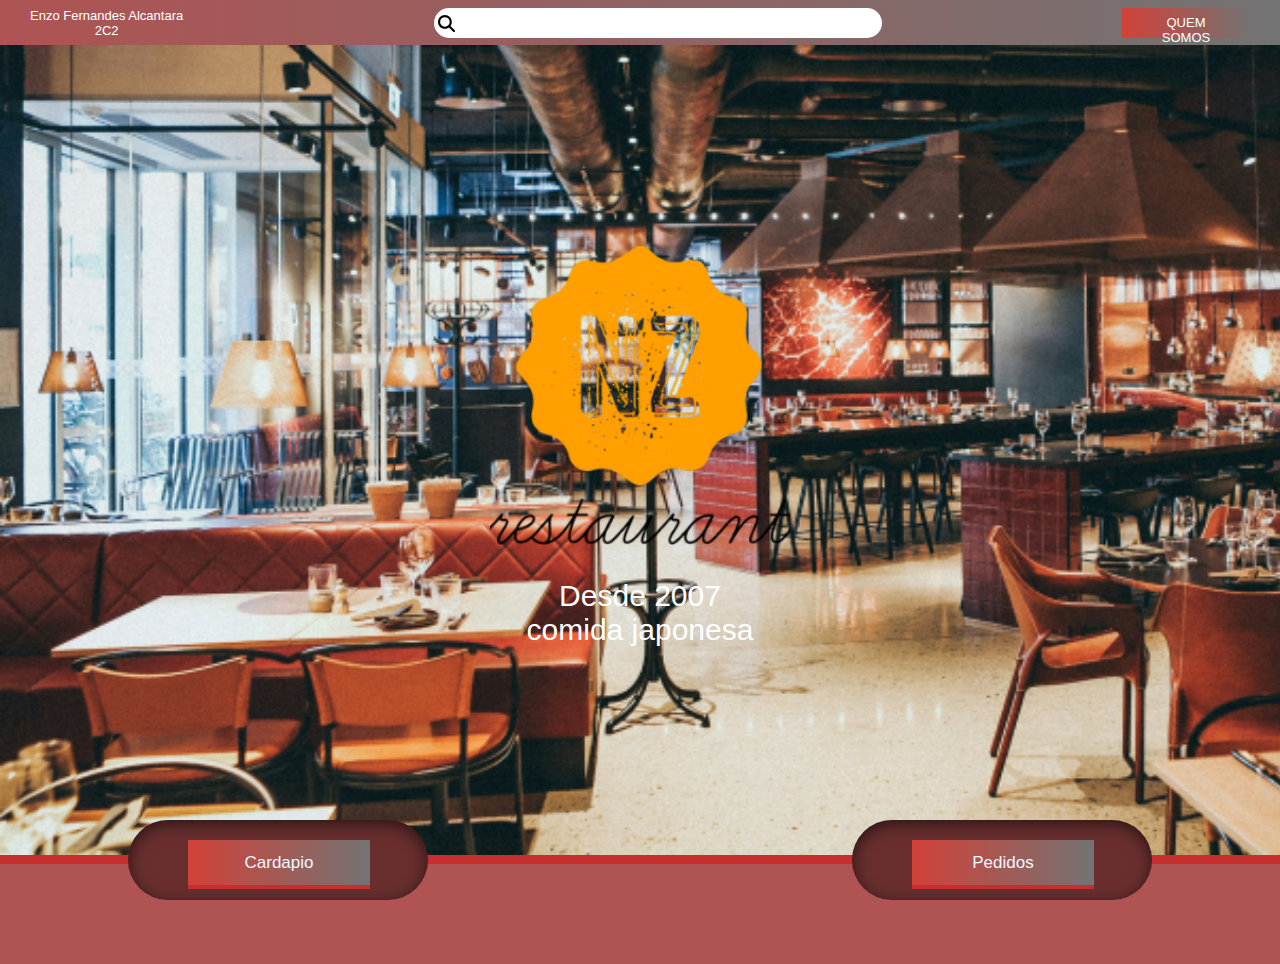
<file: index.html>
<!DOCTYPE html>
<html lang="en">

<head>
    <meta charset="UTF-8">
    <meta name="viewport" content="width=device-width, initial-scale=1.0">
    <title>comeco</title>
    <link rel="stylesheet" href="index.css">
</head>

<body>
    <header id="comeco">
        <div>
            <p>
                Enzo Fernandes Alcantara <br>
                2C2
            </p>
        </div>
        <div id="pesquisa">
            <svg xmlns="http://www.w3.org/2000/svg"
                viewBox="0 0 512 512"><!--!Font Awesome Free 6.6.0 by @fontawesome - https://fontawesome.com License - https://fontawesome.com/license/free Copyright 2024 Fonticons, Inc.-->
                <path
                    d="M416 208c0 45.9-14.9 88.3-40 122.7L502.6 457.4c12.5 12.5 12.5 32.8 0 45.3s-32.8 12.5-45.3 0L330.7 376c-34.4 25.2-76.8 40-122.7 40C93.1 416 0 322.9 0 208S93.1 0 208 0S416 93.1 416 208zM208 352a144 144 0 1 0 0-288 144 144 0 1 0 0 288z" />
            </svg>
        </div>
        <div id="botao1">
            <li>
                <p>
                    <a href="quemsomos.html">QUEM SOMOS</a>
                </p>
                <div>

                </div>
            </li>

        </div>



    </header>
    
    <aside> 
        
            <div id="logo">
               <img src="8955557472_dce7524c-7a35-4fd9-a62b-56e09635dacf 1.png" alt=" ">
            </div>
            <p id="textologo">Desde 2007 <br>
                comida japonesa</p>
        
       
        <div id="caixa">
            <ul>
                <a href="cardapio.html">
                    <div id="botao23">
                        <p>Cardapio</p>
                        <div id="linhared23"></div>
                    </div>
                </a>
                
            </ul>
        </div>
        <div id="caixa2">
            <ul>
                <a href="pedidos.html">
                    <div id="botao23">
                        <p>Pedidos</p>
                        <div id="linhared23"></div>
                </div>
                </a>
               
            </ul>
        </div>
        <div id="imagem">
        </div>
       
    </aside>
    <div id="linhavermelha"></div>
    <nav>
       
    </nav>





</body>

</html>
</file>
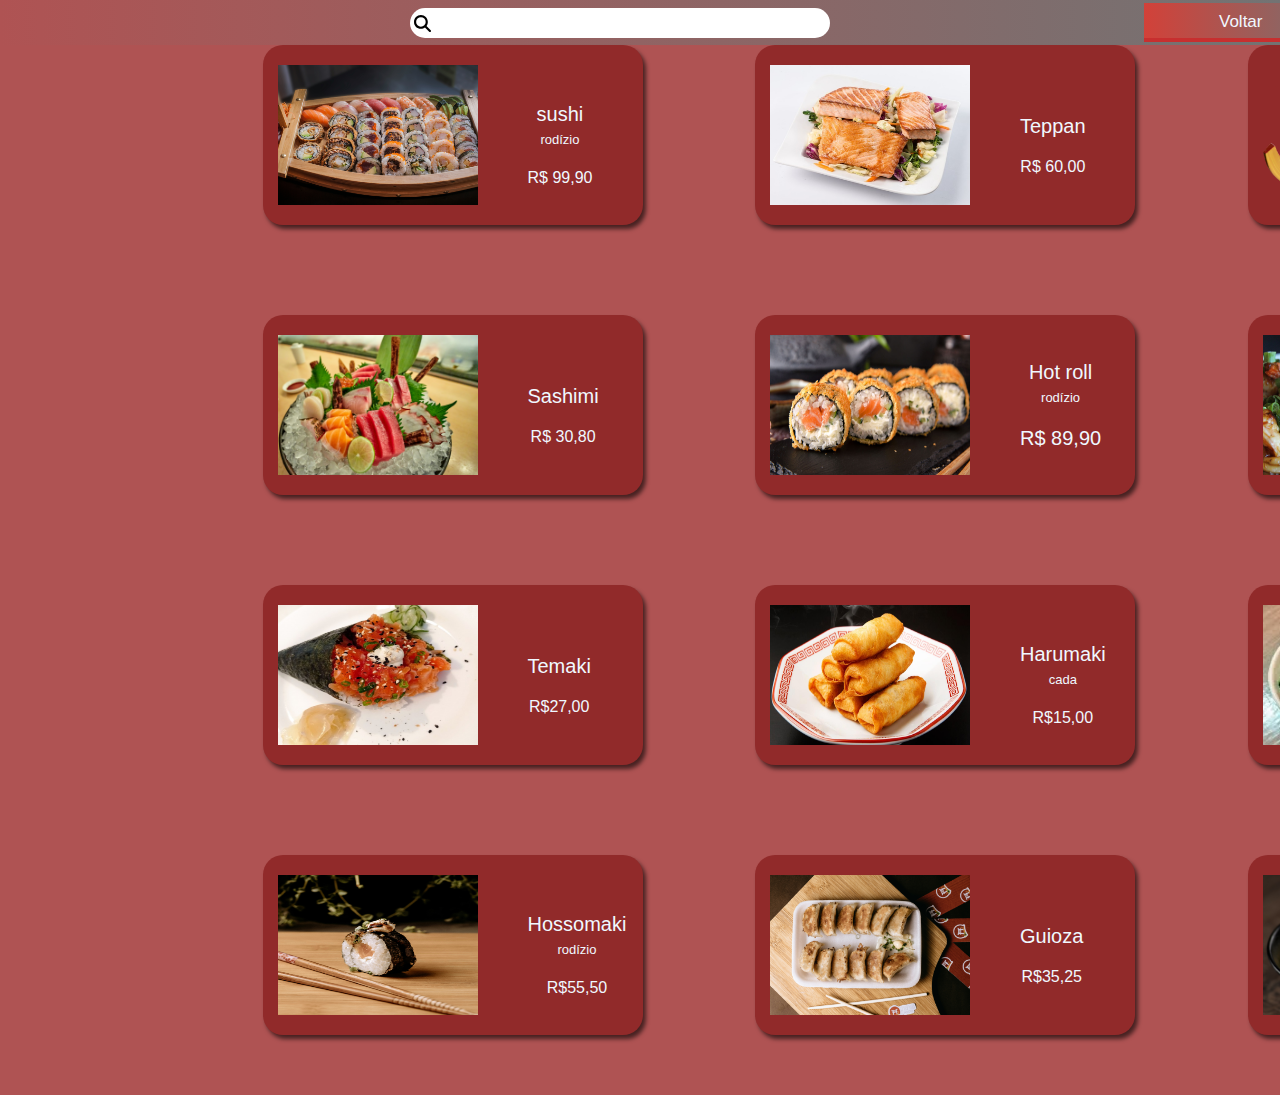
<file: cardapio.html>
<!DOCTYPE html>
<html lang="en">
<head>
    <meta charset="UTF-8">
    <meta name="viewport" content="width=device-width, initial-scale=1.0">
    <title>cardapio</title>
    <link rel="stylesheet" href="cardapio.css">
</head>
<body>
    <header id="comeco">
        
        <div id="pesquisa">
            <svg xmlns="http://www.w3.org/2000/svg"
                viewBox="0 0 512 512"><!--!Font Awesome Free 6.6.0 by @fontawesome - https://fontawesome.com License - https://fontawesome.com/license/free Copyright 2024 Fonticons, Inc.-->
                <path
                    d="M416 208c0 45.9-14.9 88.3-40 122.7L502.6 457.4c12.5 12.5 12.5 32.8 0 45.3s-32.8 12.5-45.3 0L330.7 376c-34.4 25.2-76.8 40-122.7 40C93.1 416 0 322.9 0 208S93.1 0 208 0S416 93.1 416 208zM208 352a144 144 0 1 0 0-288 144 144 0 1 0 0 288z" />
            </svg>
        </div>
        <a href="index.html">
            <li>
                <div id="botao23">
                    <p>Voltar</p>
                </div>
                
                <div id="linhared23"></div>


            </li>
            
        </a>
       



    </header>
  
    <aside id="container">
            <ul>
                <a href="">
                    <div id="caixa">
                        <img id="img1" src="./img/riccardo-bergamini-O2yNzXdqOu0-unsplash 2.png" alt="">
                        <ul>
                            <p>sushi <br>
                            <span>rodízio</span></p> 
                            R$ 99,90
                        </ul>
                    </div>
                </a>
                <a href="">
                    <div id="caixa">
                        <img id="img2" src="./img/jongsun-lee-JnFGgVaFpmE-unsplash 2.png" alt="">
                        <ul>
                            <p>Sashimi</p>
                            R$ 30,80
                        </ul>                        
                    </div>
                </a>
               <a href="">
                    <div id="caixa">
                        <img id="img3" src="./img/temaki-7191920_640 2.png" alt="">
                        <ul>
                            <p>Temaki</p>
                            R$27,00
                        </ul>
                        
                    </div>
               </a>
               <a href="">
                    <div id="caixa">
                        <img id="img4" src="./img/kawe-rodrigues-4PckocsZoyI-unsplash 2.png" alt="">
                        <ul>
                            <p>Hossomaki <br>
                            <span>rodízio</span></p>
                            R$55,50
                        </ul>
                    </div>
                </a>
            </ul>






            <ul>
                <a href="">
                    <div id="caixa">
                        <img id="img5" src="./img/teppan-salmon-621421_640 2.png" alt="">
                        <ul>
                            <p>Teppan</p>
                            R$ 60,00
                        </ul>
                    </div>
                </a>
               <a href="">
                    <div id="caixa">
                        <img id="img6" src="./img/BLOG_receitas_hotroll 2.png" alt="">
                        <ul>
                            <p>Hot roll <br>
                            <span>rodízio</span></p>
                            <p>R$ 89,90</p>
                        </ul>
                    </div>
               </a>
                <a href="">
                    <div id="caixa">
                        <img id="img7" src="./img/e8dcebfd55c9d5d7bbfc0a0f8263a6f3_XL 2.png" alt="">
                        <ul>
                            <p>Harumaki <br>
                            <span>cada</span></p>
                            R$15,00
                        </ul>
                    </div>
                </a>
                <a href="">
                    <div id="caixa">
                        <img id="img8" src="./img/kawe-rodrigues-xj7T8EnZ3DI-unsplash 2.png" alt="">
                        <ul>
                            <p>Guioza</p>
                            R$35,25
                        </ul>
                    </div>
                </a>
            </ul>






            <ul>
                <a href="">
                    <div id="caixa">
                        <img id="img9" src="./img/unnamed 2.png" alt="">
                        <ul>
                            <p>barca</p>
                            R$ 125,00
                        </ul>
                    </div>
                </a>
               <a href="">
                    <div id="caixa">
                        <img id="img10" src="./img/sushi-3432035_1280 2.png" alt="">
                        <ul>
                            <p>lamen</p>
                            R$ 24,50
                        </ul>
                    </div>
                </a>
                <a href="">
                    <div id="caixa">
                        <img id="img11" src="./img/images 2.png" alt="">
                        <ul>
                            <p>Sunomono</p>
                            R$ 17,50
                        </ul>
                    </div>
                </a>
                <a href="">
                    <div id="caixa">
                        <img id="img12" src="./img/salada-massao 2.png" alt="">
                        <ul>
                            <p>Salada <br> 
                            Massao</p>
                            R$ 25,00
                        </ul>
                    </div>
                </a>
            </ul>

           
    </aside> 
    <nav></nav>
       


</body>
</body>
</html>
</file>
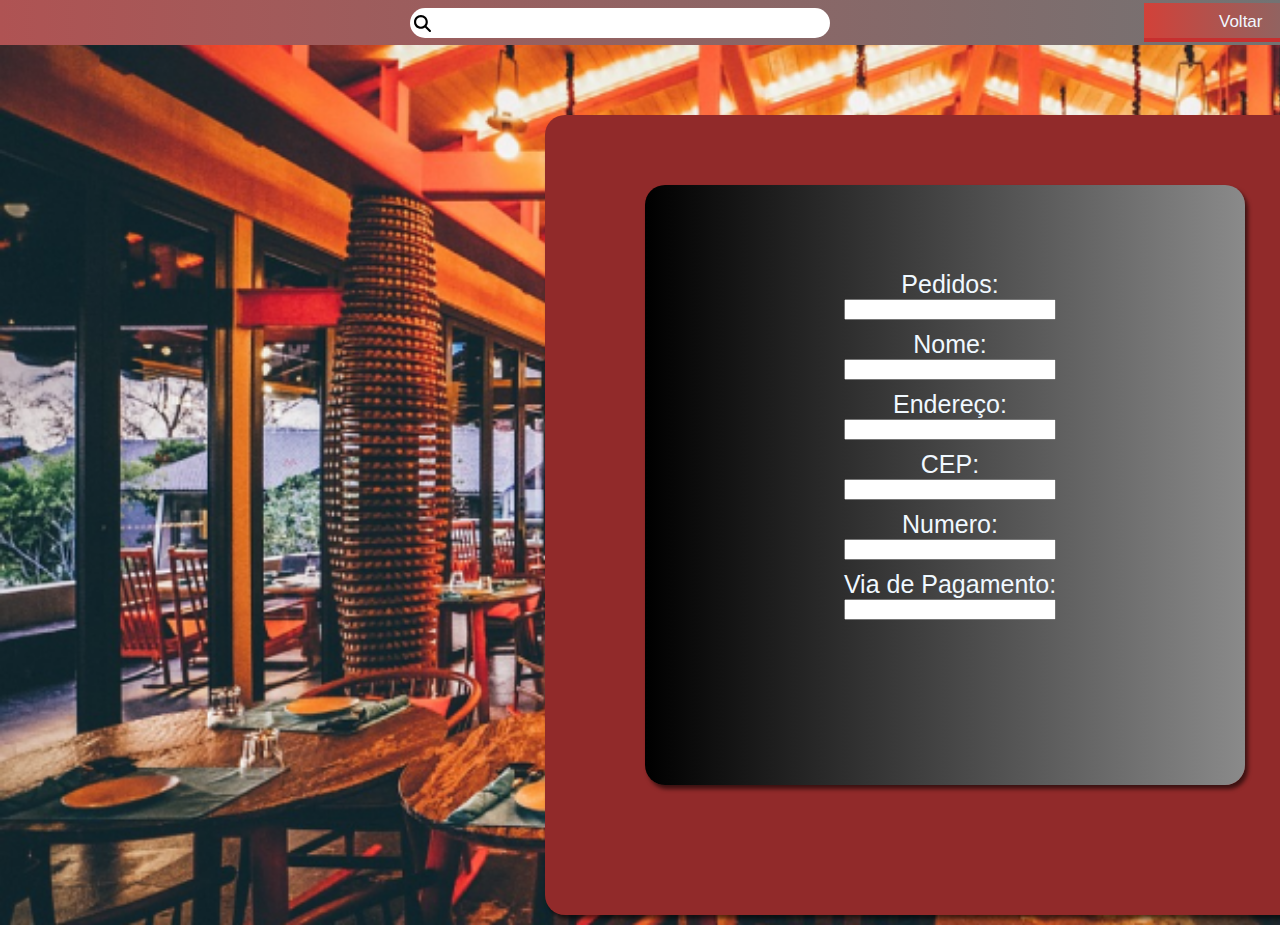
<file: pedidos.html>
<!DOCTYPE html>
<html lang="en">
<head>
    <meta charset="UTF-8">
    <meta name="viewport" content="width=device-width, initial-scale=1.0">
    <title>pedidos</title>
    <link rel="stylesheet" href="pedidos.css">
</head>
<body>
    <header id="comeco">
        
        <div id="pesquisa">
            <svg xmlns="http://www.w3.org/2000/svg"
                viewBox="0 0 512 512"><!--!Font Awesome Free 6.6.0 by @fontawesome - https://fontawesome.com License - https://fontawesome.com/license/free Copyright 2024 Fonticons, Inc.--><path d="M416 208c0 45.9-14.9 88.3-40 122.7L502.6 457.4c12.5 12.5 12.5 32.8 0 45.3s-32.8 12.5-45.3 0L330.7 376c-34.4 25.2-76.8 40-122.7 40C93.1 416 0 322.9 0 208S93.1 0 208 0S416 93.1 416 208zM208 352a144 144 0 1 0 0-288 144 144 0 1 0 0 288z" /></svg>
        </div>
        <a href="index.html">
            <li>
                <div id="botao23">
                    <p>Voltar</p>
                </div>
                
                <div id="linhared23"></div>


            </li>
            
        </a>
    </header>
    <aside>
        <div id="caixa">
            <div id="caixapreta">
                <ul>
                    <li>
                    <form action="">
                        <label for="">Pedidos:</label>
                        <input type="text">
                        <label for="">Nome:</label>
                        <input type="text">
                        <label for="">Endereço:</label>
                        <input type="text">
                        <label for="">CEP:</label>
                        <input type="text">
                        <label for="">Numero:</label>
                        <input type="text">
                        <label for="">Via de Pagamento:</label>
                        <input type="messagem">
                    </form>
                    </li>
                </ul>
            </div>
        </div>


    </aside>



</body>
</html>
</file>
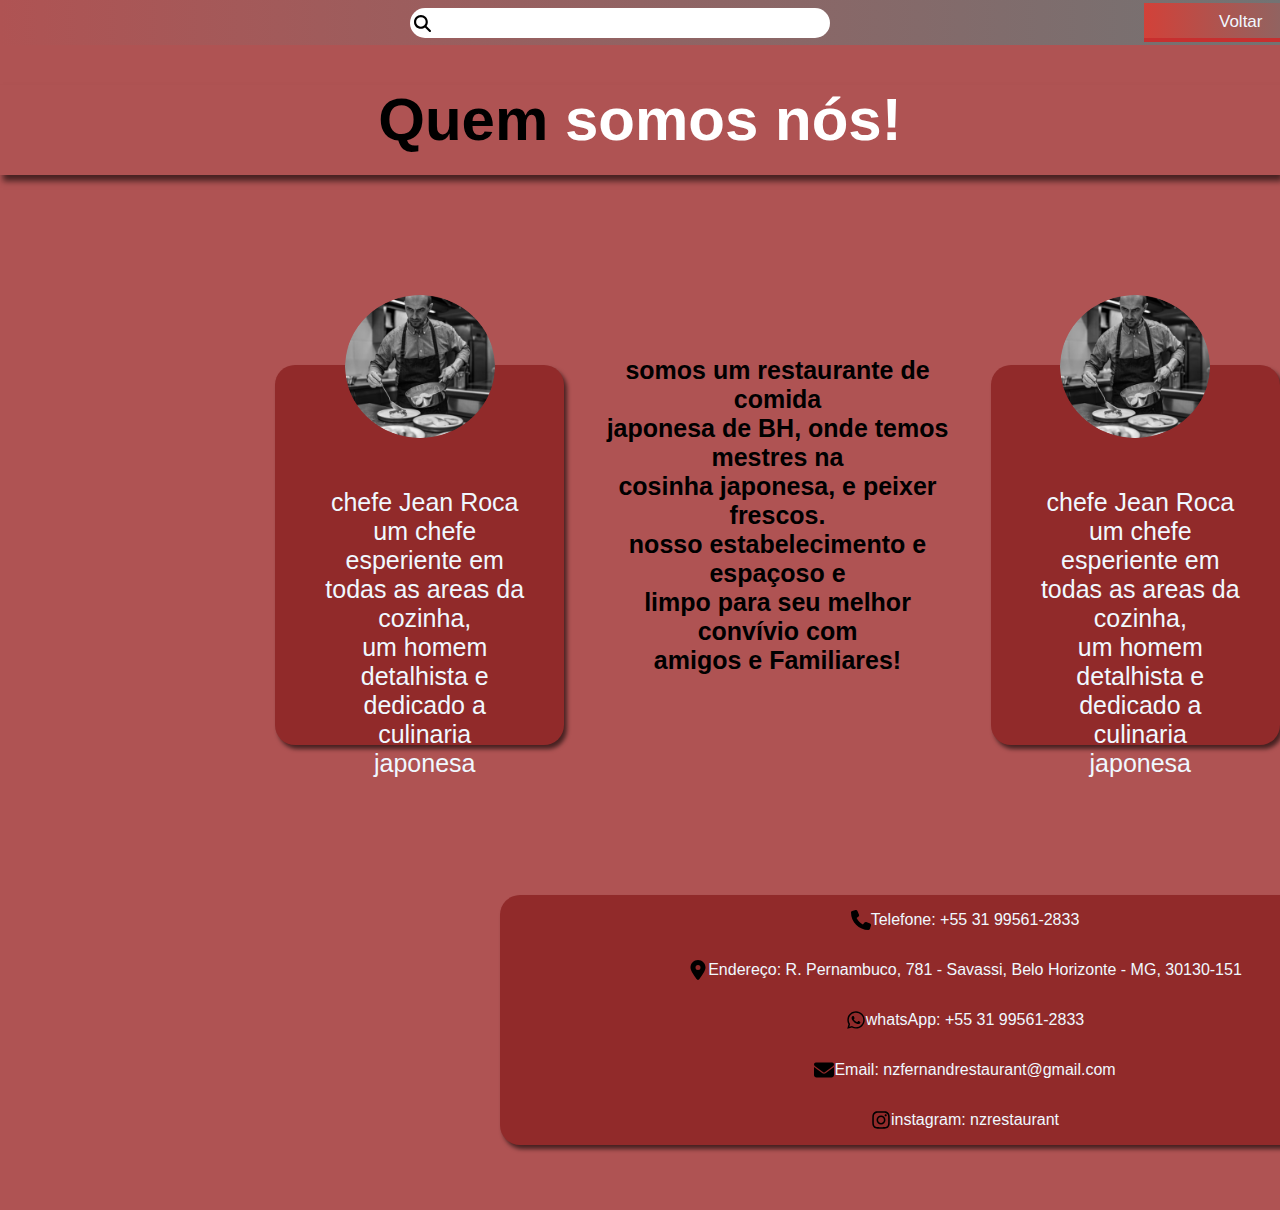
<file: quemsomos.html>
<!DOCTYPE html>
<html lang="en">
<head>
    <meta charset="UTF-8">
    <meta name="viewport" content="width=device-width, initial-scale=1.0">
    <title>Quemsomos</title>
    <link rel="stylesheet" href="quemsomos.css">
</head>
<body>
    <header id="comeco">
        
        <div id="pesquisa">
            <svg xmlns="http://www.w3.org/2000/svg"
                viewBox="0 0 512 512"><!--!Font Awesome Free 6.6.0 by @fontawesome - https://fontawesome.com License - https://fontawesome.com/license/free Copyright 2024 Fonticons, Inc.-->
                <path
                    d="M416 208c0 45.9-14.9 88.3-40 122.7L502.6 457.4c12.5 12.5 12.5 32.8 0 45.3s-32.8 12.5-45.3 0L330.7 376c-34.4 25.2-76.8 40-122.7 40C93.1 416 0 322.9 0 208S93.1 0 208 0S416 93.1 416 208zM208 352a144 144 0 1 0 0-288 144 144 0 1 0 0 288z" />
            </svg>
        </div>
        <a href="index.html">
            <li>
                <div id="botao23">
                    <p>Voltar</p>
                </div>
                
                <div id="linhared23"></div>


            </li>
            
        </a>
    </header>
    <aside>
        <h1 id="titulo">Quem <span>somos nós!</span></h1>
        <ul>
           <div id="caixa">
            <img src="./img/Ellipse 67.png" alt="">
            <ul>
                chefe Jean Roca <br>
                um chefe esperiente em <br>
                todas as areas da cozinha, <br>
                um homem detalhista e <br>
                dedicado a culinaria <br> 
                japonesa <br>
            </ul>
           </div> 
           <p id="texto">
            somos um restaurante de comida <br>
           japonesa de BH, onde temos mestres na <br>
            cosinha japonesa, e peixer frescos. <br>
            nosso estabelecimento e espaçoso e <br>
            limpo para seu melhor convívio com <br> 
            amigos e Familiares!
           </p>
           <div id="caixa2">
            <img src="./img/Ellipse 67.png" alt="">
            <ul>
                chefe Jean Roca <br>
                um chefe esperiente em <br>
                todas as areas da cozinha, <br>
                um homem detalhista e <br>
                dedicado a culinaria <br> 
                japonesa <br>
            </div>
        </ul>
        <li>
            <div id="caixa3">
                
                <div>
                    <svg xmlns="http://www.w3.org/2000/svg" viewBox="0 0 512 512"><!--!Font Awesome Free 6.6.0 by @fontawesome - https://fontawesome.com License - https://fontawesome.com/license/free Copyright 2024 Fonticons, Inc.--><path d="M164.9 24.6c-7.7-18.6-28-28.5-47.4-23.2l-88 24C12.1 30.2 0 46 0 64C0 311.4 200.6 512 448 512c18 0 33.8-12.1 38.6-29.5l24-88c5.3-19.4-4.6-39.7-23.2-47.4l-96-40c-16.3-6.8-35.2-2.1-46.3 11.6L304.7 368C234.3 334.7 177.3 277.7 144 207.3L193.3 167c13.7-11.2 18.4-30 11.6-46.3l-40-96z"/></svg>
                    <p>Telefone:  +55 31 99561-2833</p>
                </div>       
                
                
                <div>
                    <svg xmlns="http://www.w3.org/2000/svg" viewBox="0 0 384 512"><!--!Font Awesome Free 6.6.0 by @fontawesome - https://fontawesome.com License - https://fontawesome.com/license/free Copyright 2024 Fonticons, Inc.--><path d="M215.7 499.2C267 435 384 279.4 384 192C384 86 298 0 192 0S0 86 0 192c0 87.4 117 243 168.3 307.2c12.3 15.3 35.1 15.3 47.4 0zM192 128a64 64 0 1 1 0 128 64 64 0 1 1 0-128z"/></svg>
                    <p>Endereço: R. Pernambuco, 781 - Savassi, Belo Horizonte - MG, 30130-151</p>
                </div>
            
                
                <div>
                    <svg xmlns="http://www.w3.org/2000/svg" viewBox="0 0 448 512"><!--!Font Awesome Free 6.6.0 by @fontawesome - https://fontawesome.com License - https://fontawesome.com/license/free Copyright 2024 Fonticons, Inc.--><path d="M380.9 97.1C339 55.1 283.2 32 223.9 32c-122.4 0-222 99.6-222 222 0 39.1 10.2 77.3 29.6 111L0 480l117.7-30.9c32.4 17.7 68.9 27 106.1 27h.1c122.3 0 224.1-99.6 224.1-222 0-59.3-25.2-115-67.1-157zm-157 341.6c-33.2 0-65.7-8.9-94-25.7l-6.7-4-69.8 18.3L72 359.2l-4.4-7c-18.5-29.4-28.2-63.3-28.2-98.2 0-101.7 82.8-184.5 184.6-184.5 49.3 0 95.6 19.2 130.4 54.1 34.8 34.9 56.2 81.2 56.1 130.5 0 101.8-84.9 184.6-186.6 184.6zm101.2-138.2c-5.5-2.8-32.8-16.2-37.9-18-5.1-1.9-8.8-2.8-12.5 2.8-3.7 5.6-14.3 18-17.6 21.8-3.2 3.7-6.5 4.2-12 1.4-32.6-16.3-54-29.1-75.5-66-5.7-9.8 5.7-9.1 16.3-30.3 1.8-3.7 .9-6.9-.5-9.7-1.4-2.8-12.5-30.1-17.1-41.2-4.5-10.8-9.1-9.3-12.5-9.5-3.2-.2-6.9-.2-10.6-.2-3.7 0-9.7 1.4-14.8 6.9-5.1 5.6-19.4 19-19.4 46.3 0 27.3 19.9 53.7 22.6 57.4 2.8 3.7 39.1 59.7 94.8 83.8 35.2 15.2 49 16.5 66.6 13.9 10.7-1.6 32.8-13.4 37.4-26.4 4.6-13 4.6-24.1 3.2-26.4-1.3-2.5-5-3.9-10.5-6.6z"/></svg>
                    <p>whatsApp:  +55 31 99561-2833</p>
                </div>
                
                
                <div>
                    <svg xmlns="http://www.w3.org/2000/svg" viewBox="0 0 512 512"><!--!Font Awesome Free 6.6.0 by @fontawesome - https://fontawesome.com License - https://fontawesome.com/license/free Copyright 2024 Fonticons, Inc.--><path d="M48 64C21.5 64 0 85.5 0 112c0 15.1 7.1 29.3 19.2 38.4L236.8 313.6c11.4 8.5 27 8.5 38.4 0L492.8 150.4c12.1-9.1 19.2-23.3 19.2-38.4c0-26.5-21.5-48-48-48L48 64zM0 176L0 384c0 35.3 28.7 64 64 64l384 0c35.3 0 64-28.7 64-64l0-208L294.4 339.2c-22.8 17.1-54 17.1-76.8 0L0 176z"/></svg>
                    <p>Email: nzfernandrestaurant@gmail.com</p>
                </div>
                
                
                <div>
                    <svg xmlns="http://www.w3.org/2000/svg" viewBox="0 0 448 512"><!--!Font Awesome Free 6.6.0 by @fontawesome - https://fontawesome.com License - https://fontawesome.com/license/free Copyright 2024 Fonticons, Inc.--><path d="M224.1 141c-63.6 0-114.9 51.3-114.9 114.9s51.3 114.9 114.9 114.9S339 319.5 339 255.9 287.7 141 224.1 141zm0 189.6c-41.1 0-74.7-33.5-74.7-74.7s33.5-74.7 74.7-74.7 74.7 33.5 74.7 74.7-33.6 74.7-74.7 74.7zm146.4-194.3c0 14.9-12 26.8-26.8 26.8-14.9 0-26.8-12-26.8-26.8s12-26.8 26.8-26.8 26.8 12 26.8 26.8zm76.1 27.2c-1.7-35.9-9.9-67.7-36.2-93.9-26.2-26.2-58-34.4-93.9-36.2-37-2.1-147.9-2.1-184.9 0-35.8 1.7-67.6 9.9-93.9 36.1s-34.4 58-36.2 93.9c-2.1 37-2.1 147.9 0 184.9 1.7 35.9 9.9 67.7 36.2 93.9s58 34.4 93.9 36.2c37 2.1 147.9 2.1 184.9 0 35.9-1.7 67.7-9.9 93.9-36.2 26.2-26.2 34.4-58 36.2-93.9 2.1-37 2.1-147.8 0-184.8zM398.8 388c-7.8 19.6-22.9 34.7-42.6 42.6-29.5 11.7-99.5 9-132.1 9s-102.7 2.6-132.1-9c-19.6-7.8-34.7-22.9-42.6-42.6-11.7-29.5-9-99.5-9-132.1s-2.6-102.7 9-132.1c7.8-19.6 22.9-34.7 42.6-42.6 29.5-11.7 99.5-9 132.1-9s102.7-2.6 132.1 9c19.6 7.8 34.7 22.9 42.6 42.6 11.7 29.5 9 99.5 9 132.1s2.7 102.7-9 132.1z"/></svg>
                    <p>instagram: nzrestaurant</p>
                </div>    
                
            
            </div>
        </li>
        
        
            
        
    </aside>






</body>
</html>
</file>
<file: index.css>
body {
    font-family: "Quicksand", sans-serif;
    margin: 0;
    padding: 0;
    box-sizing: border-box;
    background-color: #af5353;
}

li {
    list-style: none;
}
a{
    text-decoration: none;
    color: #ffffff;
}
#comeco {
    background: linear-gradient(90deg, #af5353 0%, rgba(115,115,115,1) 100%);    height: 5vh;
    display: flex;
    align-items: center;
    justify-content: space-between;
    font-size: 13px;
    color: #ffffff
}

#comeco div p {
    margin-left: 30px;
    text-align: center;


}

#pesquisa {
    margin-left: 10px;
    width: 35%;
    height: 30px;
    border-radius: 20px;
    background-color: #ffffff;

}

#pesquisa svg {
    margin-left: 4px;
    margin-top: 7px;
    width: 17px;
    height: 17px;
}

#botao1 {
    background: rgb(210,65,57);
    background: linear-gradient(90deg, rgba(210,65,57,1) 0%, rgba(115,115,115,1) 100%);
    width: 10%;
    height: 30px;
    margin-right: 30px;
    text-align: center;
    font-size: 13px;

}

#botao1 li div {
    margin-top: -9px;
    width: 100%;
    height: 4px;
    background-color: #c72f2f;
}

#botao1 li p {
    font-size: 13px;
    margin-right: 30px;
    margin-top: 7px;
}

aside {
    height: 90vh;
    width: 100%;
    background-image: url("nick-karvounis-Ciqxn7FE4vE-unsplash 1.png");
    background-repeat: no-repeat;
    background-size: cover;
    position: relative;
}

#imagem {
    width: 200px;
    height: 200px;
}

#imagem img {
    height: 1200;
    z-index: -99;
    width: 100%;
}

#linhavermelha {
    margin-top: -100;
    z-index: 99;
    width: 100%;
    height: 9px;
    background-color: #c72f2f;

}


#caixa {
    border-radius: 40px;
    width: 300px;
    height: 80px;
    background-color: #692f2f;
    position: absolute;
    bottom: -45px;
    left: 10%;
    box-shadow: inset 0px 4px 16px rgba(0, 0, 0, 60%);
    align-items: center;
    text-align: center;
}

#caixa2 {
    border-radius: 40px;
    width: 300px;
    height: 80px;
    background-color: #692f2f;
    position: absolute;
    bottom: -45px;
    right: 10%;
    box-shadow: inset 0px 4px 16px rgba(0, 0, 0, 60%);
}

#botao23{
    margin-top: 20px;
    margin-left: 20px;
    background: rgb(210,65,57);
    background: linear-gradient(90deg, rgba(210,65,57,1) 0%, rgba(115,115,115,1) 100%);
    position: relative;    
    width: 70%;
    height: 45px;
    margin-right: 30px;
    text-align: center;
    font-size: 13px;
    align-items: center;
}
#botao23 p{
    font-weight: 2000px;
    padding-top: 13px;
    font-size: 17px;
    color: aliceblue;

}
#linhared23{
    margin-top: -5px;
    width: 100%;
    height: 4px;
    background-color: #c72f2f;
}
#logo{
    align-items: center;
    text-align: center;
    padding-top: 200px;

}
#logo img{
    width: 300px;
    height: 300px;
}

#textologo{
    color: #ffffff;
    font-size: 30px;
    align-items: center;
    text-align: center;
}
nav{
    height: 100px;
}
</file>
<file: cardapio.css>
body{
    font-family: "Quicksand", sans-serif;
    margin: 0;
    padding: 0;
    box-sizing: border-box;
    background-color: #af5353;
 
}
li {
    list-style: none;
}
span{
    font-size: 13px;

}
p{
    font-size: 20px;
}

#comeco{
    background: linear-gradient(90deg, #af5353 0%, rgba(115,115,115,1) 100%);    height: 5vh;
    display: flex;
    align-items: center;
    font-size: 13px;
    color: #ffffff
    
}
#comeco div{
    display: flex;
    margin-left: 32%;
}


#comeco div p {
    margin-left: 30px;
    text-align: center;
}
#pesquisa {
    margin-left: 10px;
    width: 35%;
    height: 30px;
    border-radius: 20px;
    background-color: #ffffff;
    margin-right: 250px;
}

#pesquisa svg {
    margin-left: 4px;
    margin-top: 7px;
    width: 17px;
    height: 17px;
}

aside{
    height: 100%;
    width: 90%;
}
nav{
    height: 150px;
    width: 90%;
}

#container{
    display: flex;
    margin-left: 150px;
    height: 100vh;
    align-items: center;
    text-align: center;

}
#conteiner ul{
    display: flex;
    justify-content: space-around;
}
#caixa{
    align-items: center;
    display: flex;
    text-decoration: none;
    color: aliceblue;
    margin-left: 72.5px;
    width: 380px;
    height: 180px;
    background-color: #912a2a;
    border-radius: 20px;
    margin-top: 90px;
    box-shadow: 3px 4px 4px rgba(0, 0, 0, 0.6);
}

#caixa:hover {
    position: relative;
    top: -5px;
    transition: .4s;
}

a{
    text-decoration: none;
}
#caixa ul {
    margin-left: 10px;
    align-items: center;
    text-align: center;
}


#botao23{
    background: rgb(210,65,57);
    background: linear-gradient(90deg, rgba(210,65,57,1) 0%, rgba(115,115,115,1) 100%);
    width: 200px;
    height: 35px;
    text-align: center;
    align-items: center;
    display: flex;
}
#botao23 p{
    padding-top: 3px;
    font-size: 17px;
    color: aliceblue;
    padding-left: 45px;
}

#linhared23{
    width: 200px;
    height: 4px;
    background-color: #c72f2f;
}

#img1{
   margin-left: 15px;
   width: 200px;
   height: 140px;
}
#img2{
    margin-left: 15px;
    width: 200px;
    height: 140px;
}
#img3{
    margin-left: 15px;
    width: 200px;
    height: 140px;
}
#img4{
    margin-left: 15px;
    width: 200px;
    height: 140px;
}
#img5{
    margin-left: 15px;
    width: 200px;
    height: 140px;
}
#img6{
    margin-left: 15px;
    width: 200px;
    height: 140px;
}
#img7{
    margin-left: 15px;
    width: 200px;
    height: 140px;
}
#img8{
    margin-left: 15px;
    width: 200px;
    height: 140px;
}
#img9{
    margin-left: 15px;
    width: 200px;
    height: 140px;
}
#img10{
    margin-left: 15px;
    width: 200px;
    height: 140px;
}
#img11{
    margin-left: 15px;
    width: 200px;
    height: 140px;
}
#img12{
    margin-left: 15px;
    width: 200px;
    height: 140px;
}
</file>
<file: pedidos.css>
body {
    font-family: "Quicksand", sans-serif;
    margin: 0;
    padding: 0;
    box-sizing: border-box;
    background-color: #af5353;
    background-image: url("./img/japanese-3723045_1280 1.png");
    background-repeat: no-repeat;
    background-size: cover;
    width: 100%;
    height: 100%;
}

a{
    text-decoration: none;
}
li {
    list-style: none;
}
#comeco{
    background: linear-gradient(90deg, #af5353 0%, rgba(115,115,115,1) 100%);    height: 5vh;
    display: flex;
    align-items: center;
    font-size: 13px;
    color: #ffffff
    
}
#comeco div{
    display: flex;
    margin-left: 32%;
}


#comeco div p {
    margin-left: 30px;
    text-align: center;
}
#pesquisa {
    margin-left: 10px;
    width: 35%;
    height: 30px;
    border-radius: 20px;
    background-color: #ffffff;
    margin-right: 250px;
}

#pesquisa svg {
    margin-left: 4px;
    margin-top: 7px;
    width: 17px;
    height: 17px;
}
#botao23{
    background: rgb(210,65,57);
    background: linear-gradient(90deg, rgba(210,65,57,1) 0%, rgba(115,115,115,1) 100%);
    width: 200px;
    height: 35px;
    text-align: center;
    align-items: center;
    display: flex;
}
#botao23 p{
    padding-top: 3px;
    font-size: 17px;
    color: aliceblue;
    padding-left: 45px;
}
aside{
    width: 100% ;
    height: 90vh;
}
#linhared23{
    width: 200px;
    height: 4px;
    background-color: #c72f2f;
}

#caixa{
    display: flex;
    flex-direction: column;
    text-align: center;
    align-items: center;
    display: flex;
    text-decoration: none;
    color: aliceblue;
    margin-left: 545px;
    width: 800px;
    height: 800px;
    background-color: #912a2a;
    border-radius: 20px;
    margin-top: 70px;
    box-shadow: 3px 4px 4px rgba(0, 0, 0, 0.6);
}


#caixa img{
    position: relative;
    margin-top: -70px;
    width: 150px;
    height: 150px;
    border-radius: 100%;
}
#caixa ul{
    font-size: 25px;
    text-align: center;
    align-items: center;
    display: flex;
    justify-content: center;
    margin-right: 30px;
    padding-top: 50px;
}
#caixa:hover {
    position: relative;
    top: -5px;
    transition: .4s;
}


#caixapreta{
    display: flex;
    flex-direction: column;
    text-align: center;
    align-items: center;
    display: flex;
    text-decoration: none;
    color: aliceblue;
    width: 600px;
    height: 600px;
    background: linear-gradient(90deg, rgb(0, 0, 0) 0%, rgb(138, 138, 138) 100%);
    border-radius: 20px;
    margin-top: 70px;
    box-shadow: 3px 4px 4px rgba(0, 0, 0, 0.6);
}
form{
    display: grid;
    grid-template-columns: 6;
}
form label{
    padding-top: 10px;
}


#caixapreta img{
    position: relative;
    margin-top: -70px;
    width: 150px;
    height: 150px;
    border-radius: 100%;
}
#caixapreta ul{
    font-size: 25px;
    text-align: center;
    align-items: center;
    display: flex;
    justify-content: center;
    margin-right: 30px;
    padding-top: 50px;
}
#caixapreta:hover {
    position: relative;
    top: -5px;
    transition: .4s;
}
</file>
<file: quemsomos.css>
body {
    font-family: "Quicksand", sans-serif;
    margin: 0;
    padding: 0;
    box-sizing: border-box;
    background-color: #af5353;
}
a{
    text-decoration: none;
}
li {
    list-style: none;
}
#comeco{
    background: linear-gradient(90deg, #af5353 0%, rgba(115,115,115,1) 100%);    height: 5vh;
    display: flex;
    align-items: center;
    font-size: 13px;
    color: #ffffff
    
}
#comeco div{
    display: flex;
    margin-left: 32%;
}


#comeco div p {
    margin-left: 30px;
    text-align: center;
}
#pesquisa {
    margin-left: 10px;
    width: 35%;
    height: 30px;
    border-radius: 20px;
    background-color: #ffffff;
    margin-right: 250px;
}

#pesquisa svg {
    margin-left: 4px;
    margin-top: 7px;
    width: 17px;
    height: 17px;
}
#botao23{
    background: rgb(210,65,57);
    background: linear-gradient(90deg, rgba(210,65,57,1) 0%, rgba(115,115,115,1) 100%);
    width: 200px;
    height: 35px;
    text-align: center;
    align-items: center;
    display: flex;
}
#botao23 p{
    padding-top: 3px;
    font-size: 17px;
    color: aliceblue;
    padding-left: 45px;
}
aside{
    width: 100% ;
    height: 125vh;
}
#linhared23{
    width: 200px;
    height: 4px;
    background-color: #c72f2f;
}
#caixa{
    display: flex;
    flex-direction: column;
    text-align: center;
    align-items: center;
    display: flex;
    text-decoration: none;
    color: aliceblue;
    margin-left: 235px;
    width: 380px;
    height: 380px;
    background-color: #912a2a;
    border-radius: 20px;
    margin-top: 150px;
    box-shadow: 3px 4px 4px rgba(0, 0, 0, 0.6);
}

#caixa img{
    position: relative;
    margin-top: -70px;
    width: 150px;
    height: 150px;
    border-radius: 100%;
}
#caixa ul{
    font-size: 25px;
    text-align: center;
    align-items: center;
    display: flex;
    justify-content: center;
    margin-right: 30px;
    padding-top: 50px;
}
#caixa:hover {
    position: relative;
    top: -5px;
    transition: .4s;
}
#titulo  {
    height: 90px;
    font-size: 60px;
    text-align: center;
    align-items: center;
    box-shadow: 3px 6px 6px rgba(0, 0, 0, 0.6);
}

#titulo span{
    color: #ffffff;

}  
aside ul{
    display: flex;
} 

#caixa2{
    display: flex;
    flex-direction: column;
    text-align: center;
    align-items: center;
    display: flex;
    text-decoration: none;
    color: aliceblue;
    width: 380px;
    height: 380px;
    background-color: #912a2a;
    border-radius: 20px;
    margin-top: 150px;
    box-shadow: 3px 4px 4px rgba(0, 0, 0, 0.6);
}

#caixa2 img{
    position: relative;
    margin-top: -70px;
    width: 150px;
    height: 150px;
    border-radius: 100%;
}
#caixa2 ul{
    font-size: 25px;
    text-align: center;
    align-items: center;
    display: flex;
    justify-content: center;
    margin-right: 30px;
    padding-top: 50px;
}
#caixa2:hover {
    position: relative;
    top: -5px;
    transition: .4s;
}
#texto{
    font-size: 25px;
    text-align: center;
    align-items: center;
    display: flex;
    justify-content: center;
    margin-right: 30px;
    padding-top: 70px;
    margin-left: 30px;
    font-weight: 800;

}
aside li{
    text-align: center;
    align-items: center;
}

#caixa3{
    display: flex;
    flex-direction: column;
    text-align: center;
    align-items: center;
    display: flex;
    text-decoration: none;
    color: aliceblue;
    width: 900px;
    height: 250px;
    background-color: #912a2a;
    border-radius: 20px;
    margin-top: 150px;
    margin-left: 500px;
    box-shadow: 3px 4px 4px rgba(0, 0, 0, 0.6);
    
}


#caixa3 img{
    position: relative;
    margin-top: -70px;
    width: 150px;
    height: 150px;
    border-radius: 100%;
}
#caixa3 ul{
    font-size: 25px;
    text-align: center;
    align-items: center;
    display: flex;
    justify-content: center;
    margin-right: 30px;
    padding-top: 50px;
}
#caixa3:hover {
    position: relative;
    top: -5px;
    transition: .4s;
}
#caixa3 div svg{
    width: 20px;
    height: 20px;
}
#caixa3 div{
    margin-left: 30px;
    align-items: center;
    text-align: center;
    display: flex;
}
</file>
